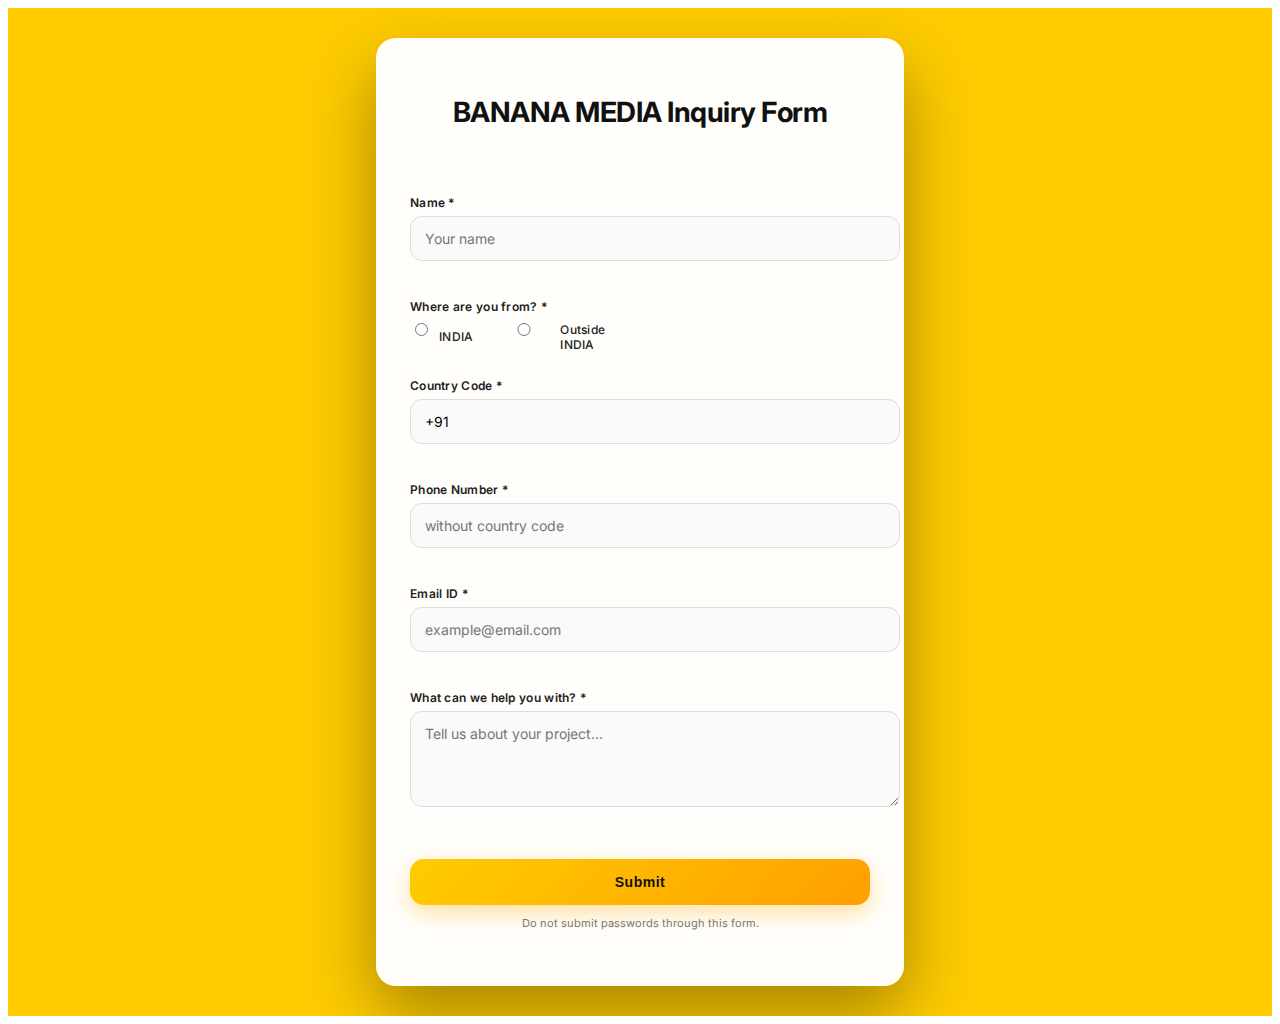
<file: contact.html>
<!DOCTYPE html>
<html lang="en">
<head>
<meta charset="UTF-8">
<meta name="viewport" content="width=device-width, initial-scale=1.0">
<title>BANANA MEDIA ~ Form</title>

<link rel="icon" type="image/x-icon" href="assets/images/favicon_v3.ico">

<link href="https://fonts.googleapis.com/css2?family=Inter:wght@300;400;500;600;700&display=swap" rel="stylesheet">
<link rel="stylesheet" href="contact.css">
</head>

<body>

<section class="contact-page">

  <div class="form-wrapper">

    <h1>BANANA MEDIA Inquiry Form</h1><br><br><br>

    <form>

      <label>Name *</label>
      <input type="text" placeholder="Your name" required><br><br>

      <label>Where are you from? *</label>
      <div class="radio-group">
        <label><input type="radio" name="place" required>INDIA</label>
        <label><input type="radio" name="place"> Outside INDIA</label><br><br>
      </div>

      <label>Country Code *</label>
      <input type="text" id="countryCode" value="+91" readonly><br><br>

      <label>Phone Number *</label>
      <input type="text" placeholder="without country code" required><br><br>

      <label>Email ID *</label>
      <input type="email" placeholder="example@email.com" required><br><br>

      <label>What can we help you with? *</label>
      <textarea rows="4" placeholder="Tell us about your project..." required></textarea><br><br>

      <button type="submit">Submit</button>

      <p class="note">
        Do not submit passwords through this form.
      </p>

    </form>

  </div>

</section>

</body>
</body>
</html>
</file>
<file: contact.css>
/* ---------- LETS TALK CSS (ISOLATED)---------- */
/* ---------- LET'S TALK PAGE (ISOLATED — SAFE) ---------- */

.contact-page{
  min-height:100vh;
  background:#ffcc00;
  display:flex;
  justify-content:center;
  align-items:center;
  padding:30px;
  position:relative;
  overflow:hidden;
}

/* Watermark background */
.contact-page::before{
  content:"";
  position:absolute;
  inset:0;
  background:
    url("assets/images/home01.PNG") center/480px no-repeat;
  opacity:.06;
  pointer-events:none;
}

/* Card */
.contact-page .form-wrapper{
  width:100%;
  max-width:460px;
  background:rgba(255,255,255,.98);
  padding:38px 34px 44px;
  border-radius:20px;
  box-shadow:0 30px 70px rgba(0,0,0,.35);
  position:relative;
  z-index:2;
  font-family:'Inter', sans-serif;
}

/* Title */
.contact-page h1{
  font-family:'Space Grotesk','Inter',sans-serif;
  font-size:28px;
  font-weight:700;
  text-align:center;
  margin-bottom:6px;
  color:#111;
  letter-spacing:-.5px;
}

/* Subtitle */
.contact-page .form-subtitle{
  text-align:center;
  font-size:13px;
  color:#666;
  margin-bottom:26px;
}

/* Labels */
.contact-page label{
  font-size:12px;
  font-weight:600;
  color:#222;
  letter-spacing:.3px;
  display:block;
  margin-bottom:6px;
}

/* Inputs */
.contact-page input,
.contact-page textarea{
  width:100%;
  padding:13px 14px;
  border:1px solid #ddd;
  border-radius:12px;
  font-size:14px;
  background:#fafafa;
  margin-bottom:18px;
  transition:.25s;
  font-family:'Inter', sans-serif;
}

.contact-page input:focus,
.contact-page textarea:focus{
  outline:none;
  border-color:#ffb000;
  box-shadow:0 0 0 3px rgba(255,176,0,.25);
  background:#fff;
}

/* Radio */
.contact-page .radio-group{
  display:flex;
  gap:20px;
  margin:6px 0 18px;
  font-size:13px;
  color:#444;
}

.contact-page .radio-group label{
  display:flex;
  align-items:center;
  gap:8px;
  font-weight:500;
  cursor:pointer;
}

/* Button */
.contact-page button{
  width:100%;
  margin-top:10px;
  background:linear-gradient(135deg,#ffcc00,#ff9f00);
  border:none;
  padding:15px;
  border-radius:14px;
  color:#111;
  font-weight:700;
  font-size:14px;
  cursor:pointer;
  letter-spacing:.5px;
  transition:.25s ease;
  box-shadow:0 8px 22px rgba(255,170,0,.35);
}

.contact-page button:hover{
  transform:translateY(-2px);
  box-shadow:0 12px 30px rgba(255,170,0,.55);
}

/* Note */
.contact-page .note{
  font-size:11px;
  color:#777;
  margin-top:10px;
  text-align:center;
  line-height:1.5;
}
</file>
